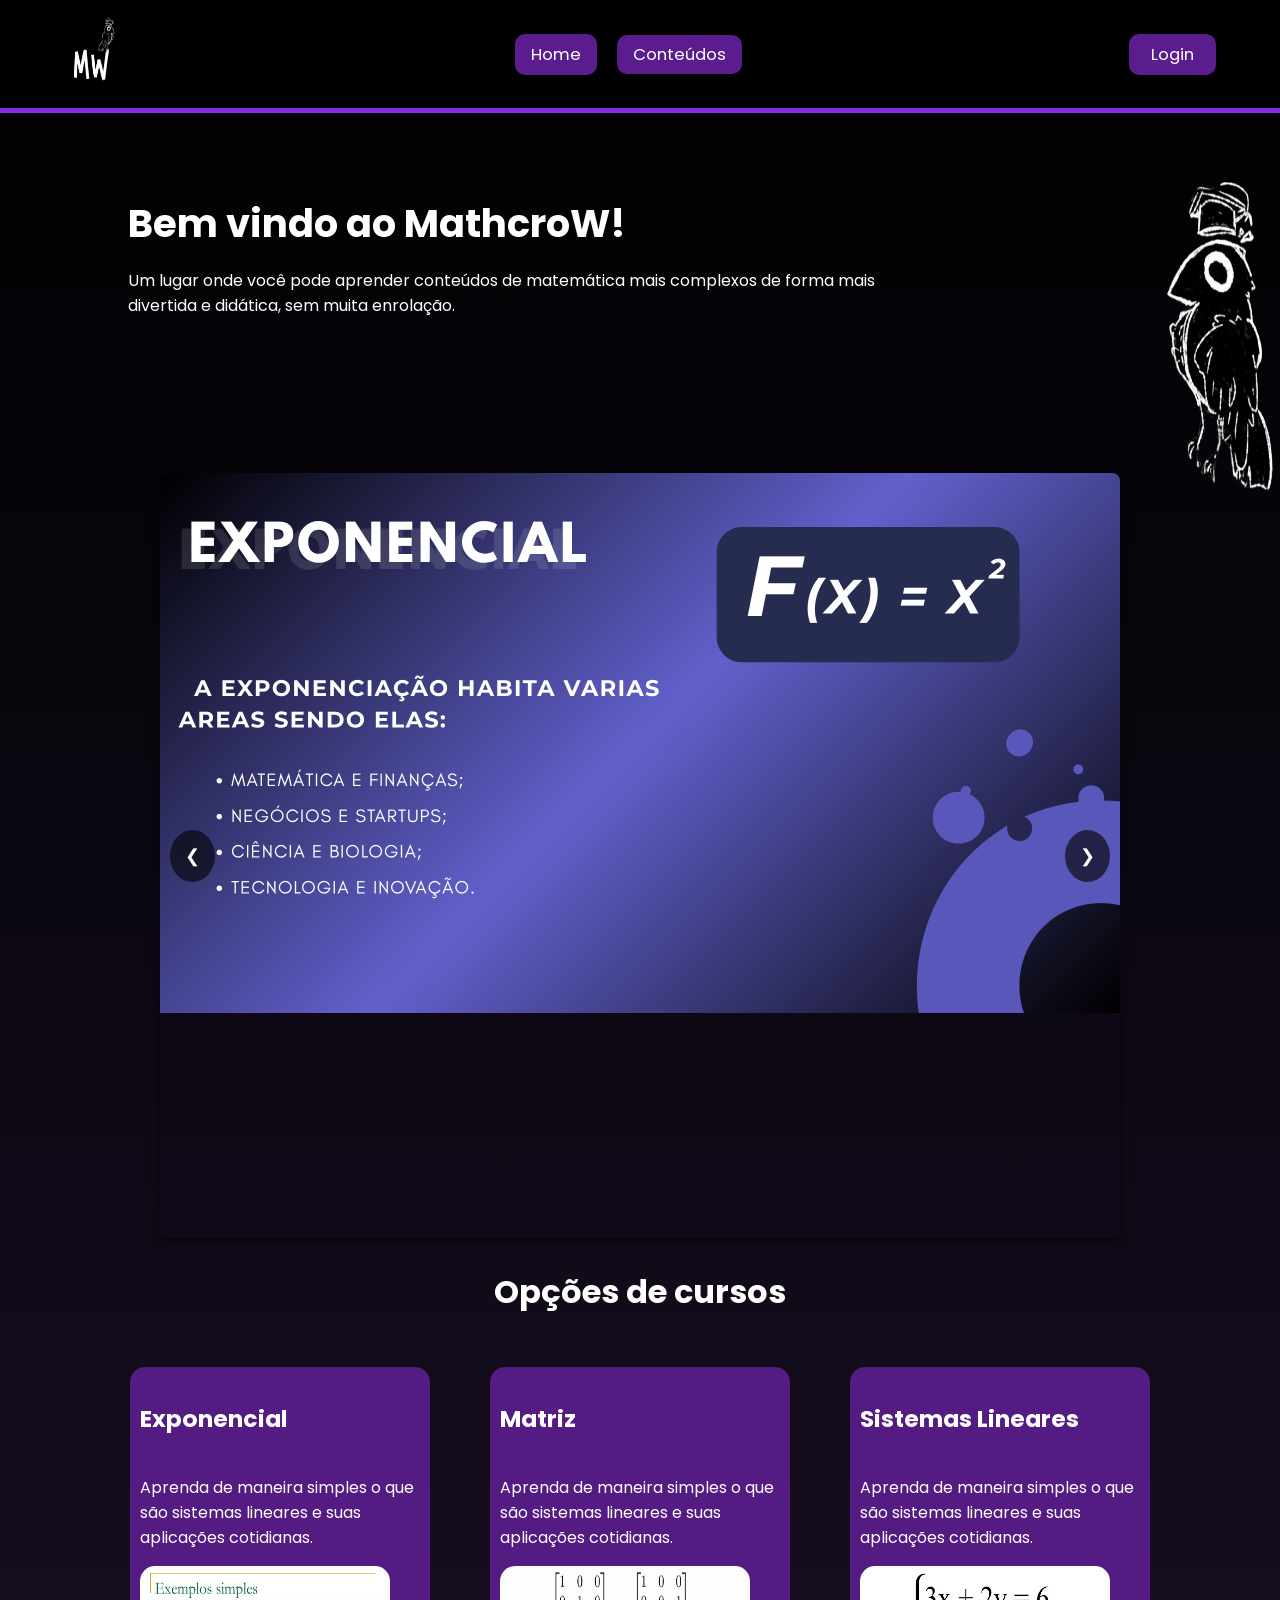
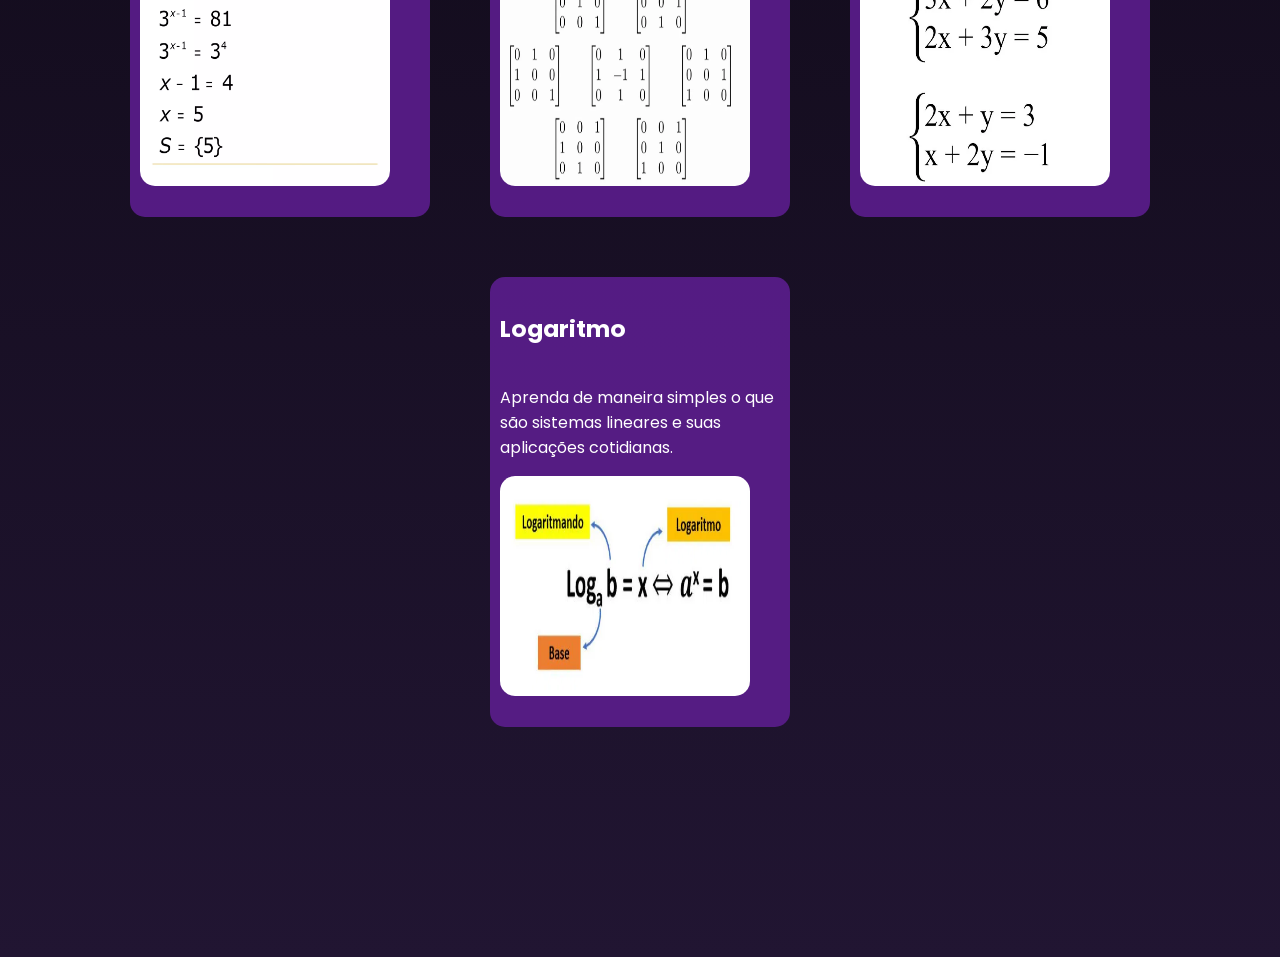
<file: MathcroWmobile/paginas/index.html>
<!DOCTYPE html>
<html lang="pt-br">
<head>
    <meta charset="UTF-8">
    <meta name="viewport" content="width=device-width, initial-scale=1.0">
    <title>MathcroW - Home</title>
    <link rel="stylesheet" href="../index.css">
    <link rel="icon" href="../img/LogoIcon.png" type="image/png">
    <style>
        @import url('https://fonts.googleapis.com/css2?family=Poppins:ital,wght@0,100;0,200;0,300;0,400;0,500;0,600;0,700;0,800;0,900;1,100;1,200;1,300;1,400;1,500;1,600;1,700;1,800;1,900&display=swap');
    </style>
</head>
<body>

    <nav>
        <img src="../img/MWLogo.png" alt="logo" class="logo">
        <button class="menu-toggle" id="menuToggle">&#9776;</button>
        <div class="nav-links" id="navLinks">
            <a href="index.html">Home</a>
            <div class="dropdown">
                <a class="conaa">Conteúdos</a>
                <div class="aba">
                    <a href="#expoimg">Exponencial</a>
                    <a href="#logimg">Logaritmo</a>
                    <a href="#matimg">Matrizes</a>
                    <a href="#sistimg">Sistemas Lineares</a>
                </div>
            </div>
        </div>
        <button class="btn-login" onclick="window.location.href = 'login.html'">Login</button>
    </nav>

    <div class="bottom-space"></div>

    <div style="height: 50px;"></div>

    <div class="divBem">
        <h2 class="bemVindo">Bem vindo ao MathcroW!<p>Um lugar onde você pode aprender conteúdos de matemática mais complexos de forma mais divertida e didática, sem muita enrolação.</p></h2>
        <div class="espacador-bem"></div>
        <img src="../img/corvaaa.png" alt="Corvo Mascote">
    </div>

    <div class="carrossel-container">
        <div class="carrossel-slides">
          <div class="slide"><img src="../img/1.png" alt="Descrição da imagem 1" id="expoimg"></div>
          <div class="slide"><img src="../img/2.png" alt="Descrição da imagem 2" id="logimg"></div>
          <div class="slide"><img src="../img/4.png" alt="Descrição da imagem 3" id="matimg"></div>
          <div class="slide"><img src="../img/3.png" alt="Descrição da imagem 4" id="sistimg"></div>
        </div>
        <button class="botao-prev" onclick="moveSlide(-1)">&#10094;</button>
        <button class="botao-next" onclick="moveSlide(1)">&#10095;</button>
    </div>

    <h1 class="titulo-planos">Opções de cursos</h1>
    <div class="container-planos">
        <div class="planos" onclick="planoSelecionado('exp')"><h3>Exponencial</h3><p>Aprenda de maneira simples o que são sistemas lineares e suas aplicações cotidianas.</p><img src="../img/Equacao-exponencial-4-2048.webp" alt=""></div>
        <div class="planos" onclick="planoSelecionado('mat')"><h3>Matriz</h3><p>Aprenda de maneira simples o que são sistemas lineares e suas aplicações cotidianas.</p><img src="../img/matrizes-resumo-og (1).webp" alt=""></div>
        <div class="planos" onclick="planoSelecionado('sis')"><h3>Sistemas Lineares</h3><p>Aprenda de maneira simples o que são sistemas lineares e suas aplicações cotidianas.</p><img src="../img/sistema-linear.webp" alt=""></div>
        <div class="planos" onclick="planoSelecionado('log')"><h3>Logaritmo</h3><p>Aprenda de maneira simples o que são sistemas lineares e suas aplicações cotidianas.</p><img src="../img/logaritmodefinicao-0.webp" alt=""></div>
    </div> 
    <div class="rodape"></div> 
    
    <script>
        // Toggle Menu Mobile
        document.getElementById('menuToggle').addEventListener('click', function() {
            document.getElementById('navLinks').classList.toggle('active');
        });

        let slideIndex = 0;

        let slideTimer = setInterval(() => { 
            moveSlide(1);
            console.log('Passado');
        }, 4000);

        function moveSlide(passo) {
            const slides = document.querySelectorAll('.slide');
            const totalSlides = slides.length;

            slideIndex += passo;

            if (slideIndex >= totalSlides) {
                slideIndex = 0;
            }

            if (slideIndex < 0) {
                slideIndex = totalSlides - 1;
            }

            const containerSlides = document.querySelector('.carrossel-slides');
            containerSlides.style.transform = `translateX(${-slideIndex * 100}%)`;
        }

        function planoSelecionado(qual){
            sessionStorage.setItem('materia', qual);
            window.location.href = 'login.html';
        }
    </script>
</body>
</html>
</file>
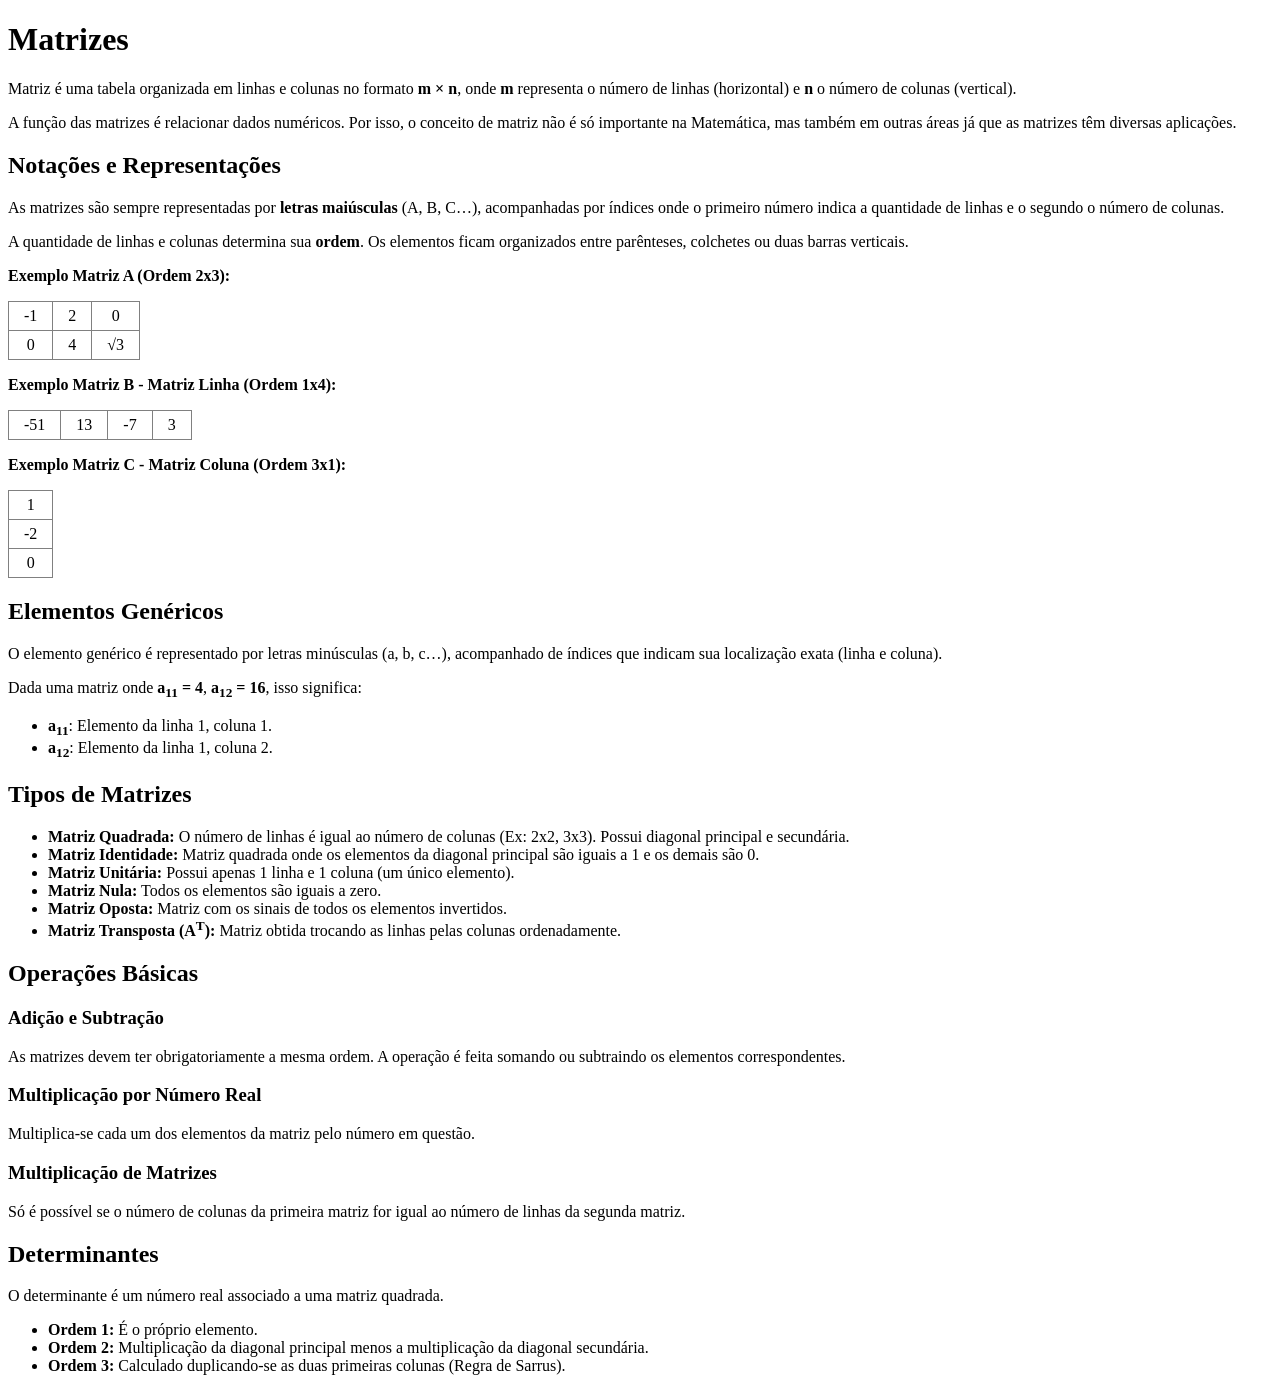
<file: MathcroWmobile/teste.html>
<!DOCTYPE html>
<html lang="pt-BR">
<head>
    <meta charset="UTF-8">
    <meta name="viewport" content="width=device-width, initial-scale=1.0">
    <title>Estudo Completo de Matrizes</title>
    <style>
        
    </style>
</head>
<body>

    <div class="conteudo-matrizes">

    <h1>Matrizes</h1>
    <p>Matriz é uma tabela organizada em linhas e colunas no formato <strong>m &times; n</strong>, onde <strong>m</strong> representa o número de linhas (horizontal) e <strong>n</strong> o número de colunas (vertical).</p>
    <p>A função das matrizes é relacionar dados numéricos. Por isso, o conceito de matriz não é só importante na Matemática, mas também em outras áreas já que as matrizes têm diversas aplicações.</p>

    <h2>Notações e Representações</h2>
    <p>As matrizes são sempre representadas por <strong>letras maiúsculas</strong> (A, B, C…), acompanhadas por índices onde o primeiro número indica a quantidade de linhas e o segundo o número de colunas.</p>
    <p>A quantidade de linhas e colunas determina sua <strong>ordem</strong>. Os elementos ficam organizados entre parênteses, colchetes ou duas barras verticais.</p>

    <p><strong>Exemplo Matriz A (Ordem 2x3):</strong></p>
    <table border="1" style="border-collapse: collapse; text-align: center; margin: 10px 0;">
        <tr><td style="padding: 5px 15px;">-1</td><td style="padding: 5px 15px;">2</td><td style="padding: 5px 15px;">0</td></tr>
        <tr><td style="padding: 5px 15px;">0</td><td style="padding: 5px 15px;">4</td><td style="padding: 5px 15px;">&Sqrt;3</td></tr>
    </table>

    <p><strong>Exemplo Matriz B - Matriz Linha (Ordem 1x4):</strong></p>
    <table border="1" style="border-collapse: collapse; text-align: center; margin: 10px 0;">
        <tr><td style="padding: 5px 15px;">-51</td><td style="padding: 5px 15px;">13</td><td style="padding: 5px 15px;">-7</td><td style="padding: 5px 15px;">3</td></tr>
    </table>

    <p><strong>Exemplo Matriz C - Matriz Coluna (Ordem 3x1):</strong></p>
    <table border="1" style="border-collapse: collapse; text-align: center; margin: 10px 0;">
        <tr><td style="padding: 5px 15px;">1</td></tr>
        <tr><td style="padding: 5px 15px;">-2</td></tr>
        <tr><td style="padding: 5px 15px;">0</td></tr>
    </table>

    <h2>Elementos Genéricos</h2>
    <p>O elemento genérico é representado por letras minúsculas (a, b, c…), acompanhado de índices que indicam sua localização exata (linha e coluna).</p>
    
    <p>Dada uma matriz onde <strong>a<sub>11</sub> = 4</strong>, <strong>a<sub>12</sub> = 16</strong>, isso significa:</p>
    <ul>
        <li><strong>a<sub>11</sub></strong>: Elemento da linha 1, coluna 1.</li>
        <li><strong>a<sub>12</sub></strong>: Elemento da linha 1, coluna 2.</li>
    </ul>

    <h2>Tipos de Matrizes</h2>
    <ul>
        <li><strong>Matriz Quadrada:</strong> O número de linhas é igual ao número de colunas (Ex: 2x2, 3x3). Possui diagonal principal e secundária.</li>
        <li><strong>Matriz Identidade:</strong> Matriz quadrada onde os elementos da diagonal principal são iguais a 1 e os demais são 0.</li>
        <li><strong>Matriz Unitária:</strong> Possui apenas 1 linha e 1 coluna (um único elemento).</li>
        <li><strong>Matriz Nula:</strong> Todos os elementos são iguais a zero.</li>
        <li><strong>Matriz Oposta:</strong> Matriz com os sinais de todos os elementos invertidos.</li>
        <li><strong>Matriz Transposta (A<sup>T</sup>):</strong> Matriz obtida trocando as linhas pelas colunas ordenadamente.</li>
    </ul>

    <h2>Operações Básicas</h2>
    <h3>Adição e Subtração</h3>
    <p>As matrizes devem ter obrigatoriamente a mesma ordem. A operação é feita somando ou subtraindo os elementos correspondentes.</p>

    <h3>Multiplicação por Número Real</h3>
    <p>Multiplica-se cada um dos elementos da matriz pelo número em questão.</p>

    <h3>Multiplicação de Matrizes</h3>
    <p>Só é possível se o número de colunas da primeira matriz for igual ao número de linhas da segunda matriz.</p>

    <h2>Determinantes</h2>
    <p>O determinante é um número real associado a uma matriz quadrada.</p>
    <ul>
        <li><strong>Ordem 1:</strong> É o próprio elemento.</li>
        <li><strong>Ordem 2:</strong> Multiplicação da diagonal principal menos a multiplicação da diagonal secundária.</li>
        <li><strong>Ordem 3:</strong> Calculado duplicando-se as duas primeiras colunas (Regra de Sarrus).</li>
    </ul>

</div>

</body>
</html>
</file>
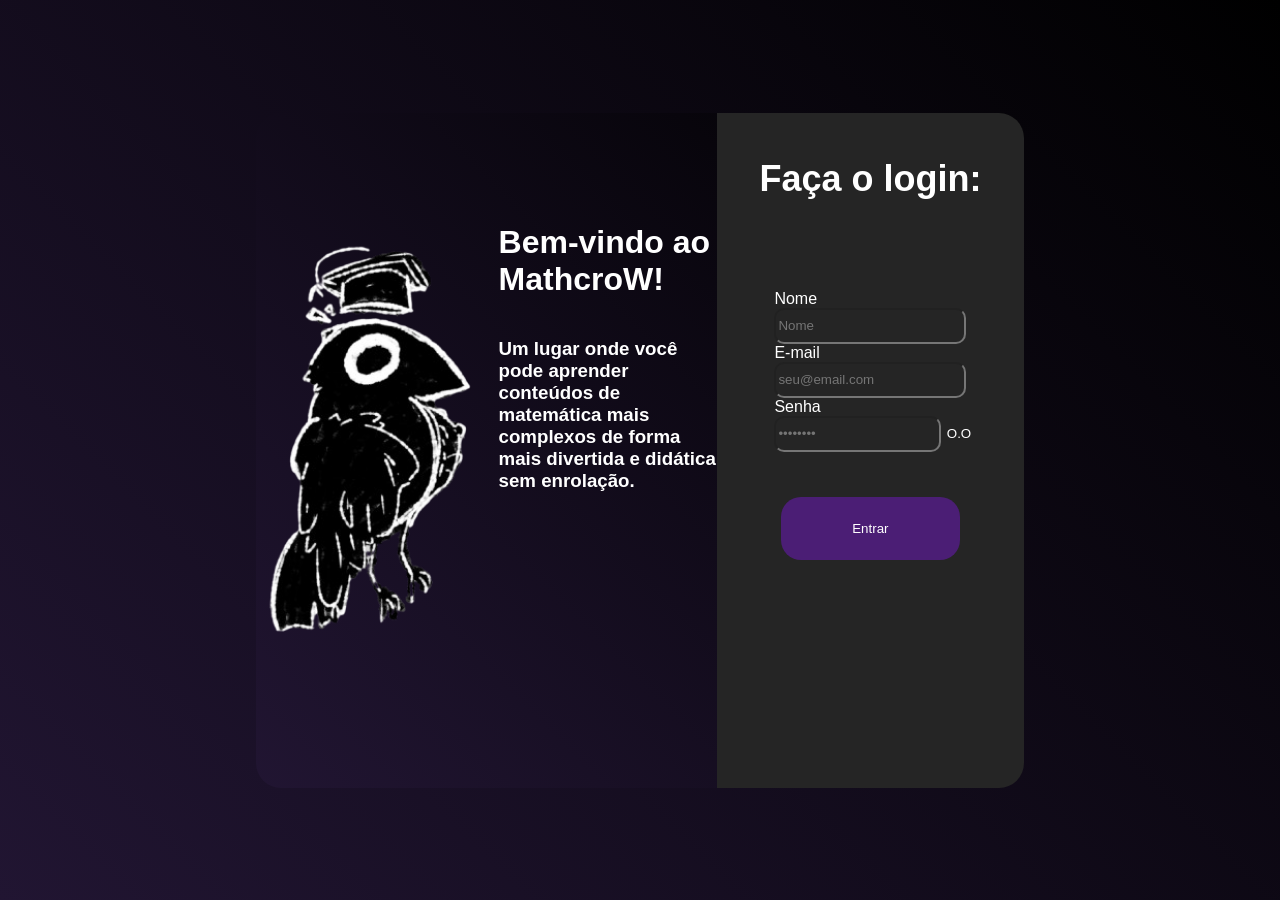
<file: MathcroWmobile/paginas/login.html>
<!DOCTYPE html>
<html lang="pt-br">
<head>
    <meta charset="UTF-8">
    <meta name="viewport" content="width=device-width, initial-scale=1.0">
    <link rel="icon" href="../img/LogoIcon.png" type="image/png">
    <title>Entrar</title>
    <link rel="stylesheet" href="../login.css">
</head>
<body>
    <div class="container">
        <div class="bem-vindo">
            <a href="index.html"><img src="../img/corvaaaReverso.png" alt="logo"></a>
            <div class="texto-bem-vindo">
                <h1>Bem-vindo ao MathcroW!</h1>
                <h3>Um lugar onde você pode aprender conteúdos de matemática mais complexos de forma mais divertida e didática sem enrolação.</h3>
            </div>
        </div>
        <form class="formulario">
            <h2>Faça o login:</h2> 
            <div class="form-group">
                <label for="nomeQueQuero">Nome</label>
                <input type="text" id="nomeQueQuero" placeholder="Nome">
            </div>
            <div class="form-group">
                <label for="email">E-mail</label>
                <input type="email" id="email" placeholder="seu@email.com">
            </div>
            <div class="form-group">
                <label for="senha">Senha</label>
                <div class="form-group senha">
                    <input type="password" id="senha" placeholder="••••••••">
                    <button class="bt-olho" id="olhoSenha" type="button" onclick="mudarSenha()">O.O</button>
                </div>
            </div>
            <button type="button" class="bt-entrar" onclick="entrar()">Entrar</button>
        </form>
    </div>
    <script src="../script.js"></script>
</body>
</html>
</file>
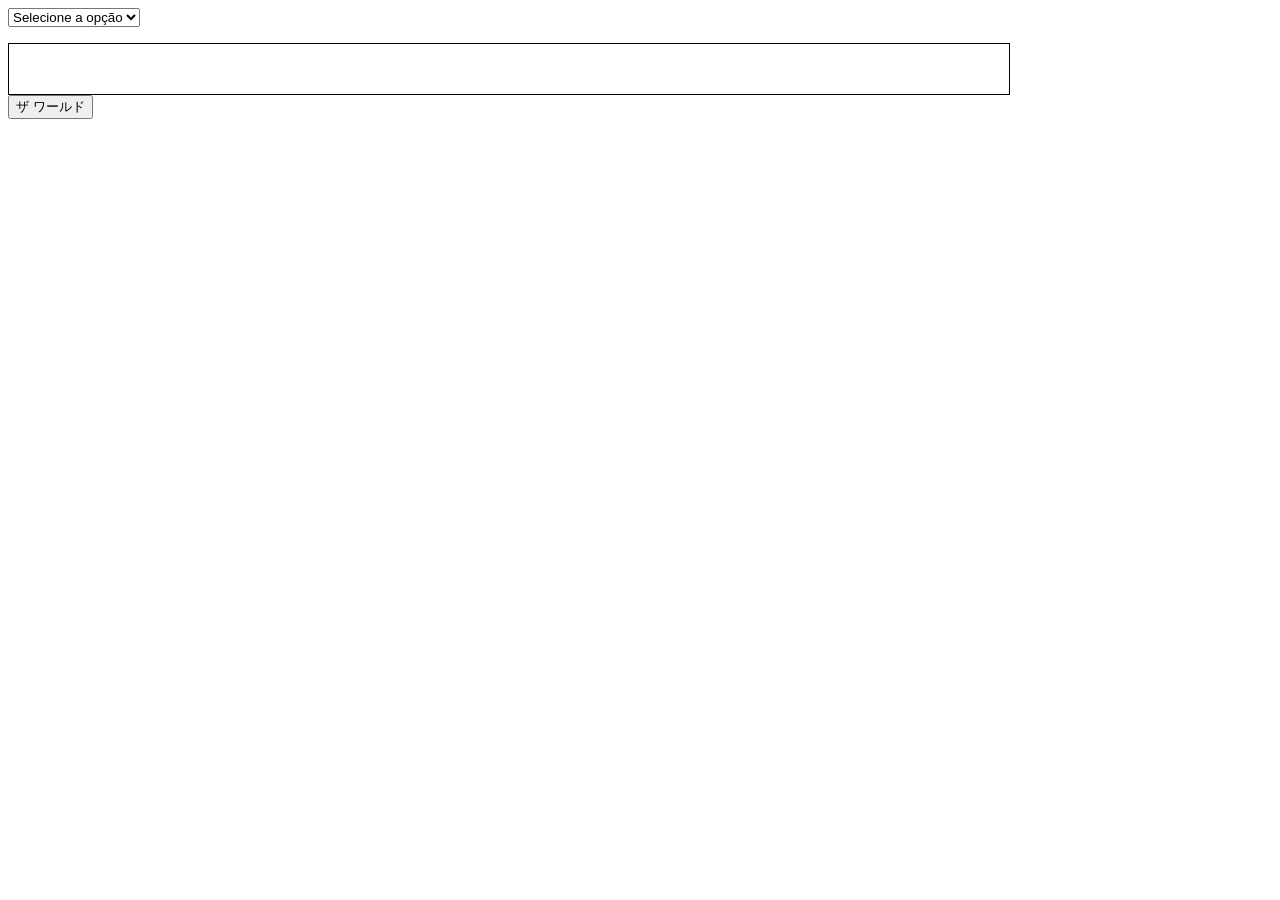
<file: MathcroWmobile/pomodoro/a.html>
<!DOCTYPE html>
<html lang="pt-br">
<head>
    <meta charset="UTF-8">
    <meta name="viewport" content="width=device-width, initial-scale=1.0">
    <title>Document</title>
    <style>
        .espaco-barra{
            width: 1000px;
            height: 50px;
            border: 1px solid black;
        }

        .barra{
            width: 100%;
            height: 100%;
            justify-self: end;
        }
    </style>
</head>
<body>
    <select name="pomodoroOpc" id="pomodoroOpc" onchange="trocaOpcPomodoro()">
        <option value="#">Selecione a opção</option>
        <option value="25">25 e 5</option>
        <option value="50">50 e 10</option>
    </select>

    <p id="tempo"></p>

    <div class="espaco-barra">
        <div class="barra" id="barra"></div>
    </div>

    <button onclick="pararPomodoro()">ザ ワールド</button>

    <script src="aa.js"></script>
</body>
</html>
</file>
<file: MathcroWmobile/index.css>
* {
    box-sizing: border-box;
}

body {
    background: linear-gradient(to bottom, rgb(0, 0, 0), rgb(33, 21, 50));
    margin: 0;
    padding: 0;
    min-height: 100vh;
}

/* Menu de Navegação Inteligente */
nav {
    width: 100%;
    height: 12vh;
    display: flex;
    justify-content: space-between; /* Empurra os links para a esquerda e o botão para a direita */
    align-items: center;
    background-color: rgb(0, 0, 0);
    padding: 0 5%; /* Margem dinâmica nas laterais */
}

.nav-links {
    display: flex;
    gap: 20px; /* Espaçamento controlado entre os links */
    align-items: center;
}

nav a {
    color: white;
    text-decoration: none;
    padding: 8px 16px;
    background-color: rgb(91, 29, 141);
    font-size: 1.3vw;
    border-radius: 10px;
    font-family: "Poppins", sans-serif;
    transition: background 0.3s;
}

nav a:hover {
    background-color: rgb(120, 40, 180);
}

/* ==========================================
   NOVO: CSS DO DROPDOWN (CONTEÚDOS)
   ========================================== */
.dropdown {
    position: relative;
    display: inline-block;
}

/* Garante que o link "Conteúdos" mantenha a mesma aparência */
.conaa {
    cursor: pointer;
}

/* A caixinha da aba que começa escondida */
.aba {
    display: none; 
    position: absolute;
    top: 100%; /* Surge logo abaixo do botão Conteúdos */
    left: 0;
    background-color: rgb(25, 15, 38); /* Um roxo bem escuro para combinar com o fundo */
    min-width: 200px;
    border: 1px solid rgb(91, 29, 141);
    border-radius: 10px;
    box-shadow: 0px 8px 16px rgba(0, 0, 0, 0.6);
    padding: 10px 0;
    z-index: 100;
    flex-direction: column;
}

/* Reseta o estilo global 'nav a' apenas para os links de DENTRO da aba */
.aba a {
    background-color: transparent; /* Remove o fundo roxo padrão */
    border-radius: 0;
    font-size: 1.2vw; /* Um pouco menor para caber na caixinha */
    padding: 12px 20px;
    display: block;
    text-align: left;
}

/* Efeito de passar o mouse nos links internos da aba */
.aba a:hover {
    background-color: rgb(91, 29, 141); /* Destaca com a cor do seu tema */
}

/* MÁGICA: Mostra a aba quando passa o mouse no container .dropdown */
.dropdown:hover .aba {
    display: flex;
}
/* ========================================== */

.btn-login {
    color: white;
    padding: 8px 22px;
    background-color: rgb(91, 29, 141);
    border-radius: 10px;
    border: none;
    font-size: 1.3vw;
    font-family: "Poppins", sans-serif;
    cursor: pointer;
    transition: background 0.3s;
}

.btn-login:hover {
    background-color: rgb(120, 40, 180);
}

.bottom-space {
    background-color: blueviolet;
    height: 5px;
    width: 100%; /* Ocupa 100% da tela de forma responsiva */
}

/* ==========================================
   CSS DO CARROSSEL
   ========================================== */
.carrossel-container {
    position: relative;
    width: 75%; 
    margin: auto;
    overflow: hidden; 
    border-radius: 8px;
    box-shadow: 0 4px 10px rgba(0, 0, 0, 0.5);
    height: 85vh;
    margin-bottom: 30px;
    margin-top: -50px;
}

.carrossel-slides {
    display: flex;
    transition: transform 0.5s ease-in-out; 
    width: 100%;
}

.slide {
    min-width: 100%;
}

.slide img {
    width: 100%;
    display: block;
    height: auto;
    object-fit: cover;
}

.botao-prev, .botao-next {
    position: absolute;
    top: 50%;
    transform: translateY(-50%);
    background-color: rgba(0, 0, 0, 0.6);
    color: white;
    border: none;
    padding: 15px;
    cursor: pointer;
    font-size: 18px;
    border-radius: 50%;
    transition: background-color 0.3s;
    user-select: none;
    z-index: 10;
}

.botao-prev:hover, .botao-next:hover {
    background-color: rgba(91, 29, 141, 0.9);
}

.botao-prev { left: 10px; }
.botao-next { right: 10px; }

.logo{
    width: 5vw;
    height: 10vh;
}

.bemVindo{
    color: white;
    margin-left: 10vw;
    font-size: 3vw;
    font-family: 'Poppins', Verdana, Geneva, Tahoma, sans-serif;
}
.bemVindo p{
    font-size: 16px;
    font-weight: normal;
}

.divBem{
    display: flex;
    box-sizing: border-box;
}

.espacador-bem {
    width: 30vw;
}

.divBem img{
    width: 10vw;
    height: 40vh;
}

.titulo-planos{
    justify-content: center;
    color: #ffff;
    font-family: "Poppins", sans-serif;
    display: flex;
}

.container-planos{
    display: flex;
    align-items: center;
    justify-content: center;
    flex-wrap: wrap;
}

.planos{
    height: 450px;
    width: 300px;
    border-radius: 15px;
    background-color:rgba(91, 29, 141, 0.9);
    padding: 10px;
    display: flex;
    justify-content: flex-start;
    color: rgb(255, 255, 255);
    font-size: 20px;
    font-family: "Poppins", sans-serif;
    margin: 30px;
    flex-direction: column;
}
.planos img{
    height: 220px;
    width: 250px;
    border-radius: 15px;
}

.planos p{
    font-size: 16px;
}

.planos:hover{
    box-shadow: 10px 10px 10px rgb(0, 0, 0);
    transition: 0.3s;
    cursor: pointer;
    background-color: blueviolet;
}

.rodape{
    height: 200px;
    width: auto;
}

/* Botão hambúrguer escondido por padrão em telas grandes */
.menu-toggle {
    display: none;
    background: none;
    border: none;
    color: white;
    font-size: 28px;
    cursor: pointer;
}

/* ==========================================
   REGRAS EXCLUSIVAS PARA MOBILE
   ========================================== */
@media (max-width: 768px) {
    .menu-toggle {
        display: block;
    }

    .logo {
        width: 50px;
        height: auto;
    }

    nav a, .btn-login {
        font-size: 16px;
    }

    .nav-links {
        display: none;
        position: absolute;
        top: 100%;
        left: 0;
        width: 100%;
        background-color: rgb(0, 0, 0);
        flex-direction: column;
        padding: 15px 0;
        z-index: 1000;
    }

    .nav-links.active {
        display: flex;
    }

    .aba a {
        font-size: 14px;
    }

    .divBem {
        flex-direction: column;
        align-items: center;
        text-align: center;
    }

    .bemVindo {
        margin-left: 0;
        font-size: 24px;
        padding: 0 15px;
    }

    .espacador-bem {
        display: none;
    }

    .divBem img {
        width: 120px;
        height: auto;
        margin-top: 15px;
    }

    .carrossel-container {
        width: 90%;
        height: auto;
        margin-top: 20px;
    }

    .planos {
        margin: 15px 0;
    }
}
</file>
<file: MathcroWmobile/login.css>
*{
    font-family: "Poppins", sans-serif;
    box-sizing: border-box;
}

body{
    margin: 0px;
    padding: 0px;
    width: 100vw;
    height: 100vh;
    background: linear-gradient(45deg, rgb(33, 21, 50), rgb(0, 0, 0));
    display: flex;
    align-items: center;
    justify-content: center;
}

.container{
    display: flex;
    width: 60vw;
    height: 75vh;
    background-color: rgb(38, 19, 65);
    flex-direction: row;    
    background: linear-gradient(45deg, rgb(33, 21, 50), rgb(0, 0, 0));
    border-radius: 25px;
}

.bem-vindo{
    display: flex;
    flex: 3;
    flex-direction: row;
}

.bem-vindo a{
    align-self: center;
    cursor: pointer;
}

.bem-vindo img{
    width: auto;
    height: 50vh;
}

.texto-bem-vindo{
    display: flex;
    flex-direction: column;
    margin-top: 10vh;
    color: white;
}

.formulario{
    display: flex;
    flex: 2;
    background-color: rgb(37, 37, 37);
    flex-direction: column;
    align-items: center;
    color: white;
    padding: 0px;
    margin: 0px;
    border-radius: 0px 25px 25px 0px;
}

.formulario h2{
    justify-self: flex-start;
    font-size: 4vh;
    margin-top: 5vh;
    margin-bottom: 10vh;
}

.form-group{
    display: flex;
    flex-direction: column;
}

.senha{
    display: flex;
    flex-direction: row;
}

.form-group input{
    background-color: rgb(37, 37, 37);
    width: 15vw;
    height: 4vh;
    border-radius: 10px;
    color: white;
}

.senha input{
    background-color: rgb(37, 37, 37);
    width: 13vw;
    height: 4vh;
    color: white;
}

.senha button{
    background-color: rgb(37, 37, 37);
    width: 2vw;
    height: 100%;
    color: white;
    border: none;
}

.bt-entrar{
    margin-top: 5vh;
    background-color: rgb(75, 30, 117);
    width: 14vw;
    height: 7vh;
    color: white;
    border-radius: 20px;
    border: none;
    cursor: pointer;
    transition: 0.3s;
}

.bt-entrar:hover{
    background-color: blueviolet;
}

/* ==========================================
   REGRAS EXCLUSIVAS PARA MOBILE (CELULARES)
   ========================================== */
@media (max-width: 768px) {
    body {
        height: auto;
        min-height: 100vh;
        padding: 20px 0;
        align-items: flex-start;
    }

    .container {
        flex-direction: column;
        width: 90vw;
        height: auto;
        border-radius: 20px;
    }

    .bem-vindo {
        flex-direction: column;
        align-items: center;
        text-align: center;
        padding: 25px 15px;
    }

    .bem-vindo img {
        height: 150px;
        width: auto;
    }

    .texto-bem-vindo {
        margin-top: 15px;
    }

    .texto-bem-vindo h1 {
        font-size: 22px;
    }

    .texto-bem-vindo h3 {
        font-size: 14px;
        font-weight: normal;
    }

    .formulario {
        border-radius: 0px 0px 20px 20px;
        padding: 25px 20px;
        width: 100%;
    }

    .formulario h2 {
        font-size: 24px;
        margin-top: 0;
        margin-bottom: 25px;
    }

    .form-group {
        width: 100%;
        margin-bottom: 15px;
    }

    .form-group input {
        width: 100%;
        height: 45px;
        padding: 0 10px;
        border: 1px solid #555;
    }

    .senha input {
        width: 85%;
        height: 45px;
        border-radius: 10px 0 0 10px;
        border: 1px solid #555;
        border-right: none;
    }

    .senha button {
        width: 15%;
        height: 45px;
        border-radius: 0 10px 10px 0;
        border: 1px solid #555;
        border-left: none;
        cursor: pointer;
    }

    .bt-entrar {
        width: 100%;
        height: 50px;
        margin-top: 20px;
        font-size: 18px;
    }
}
</file>
